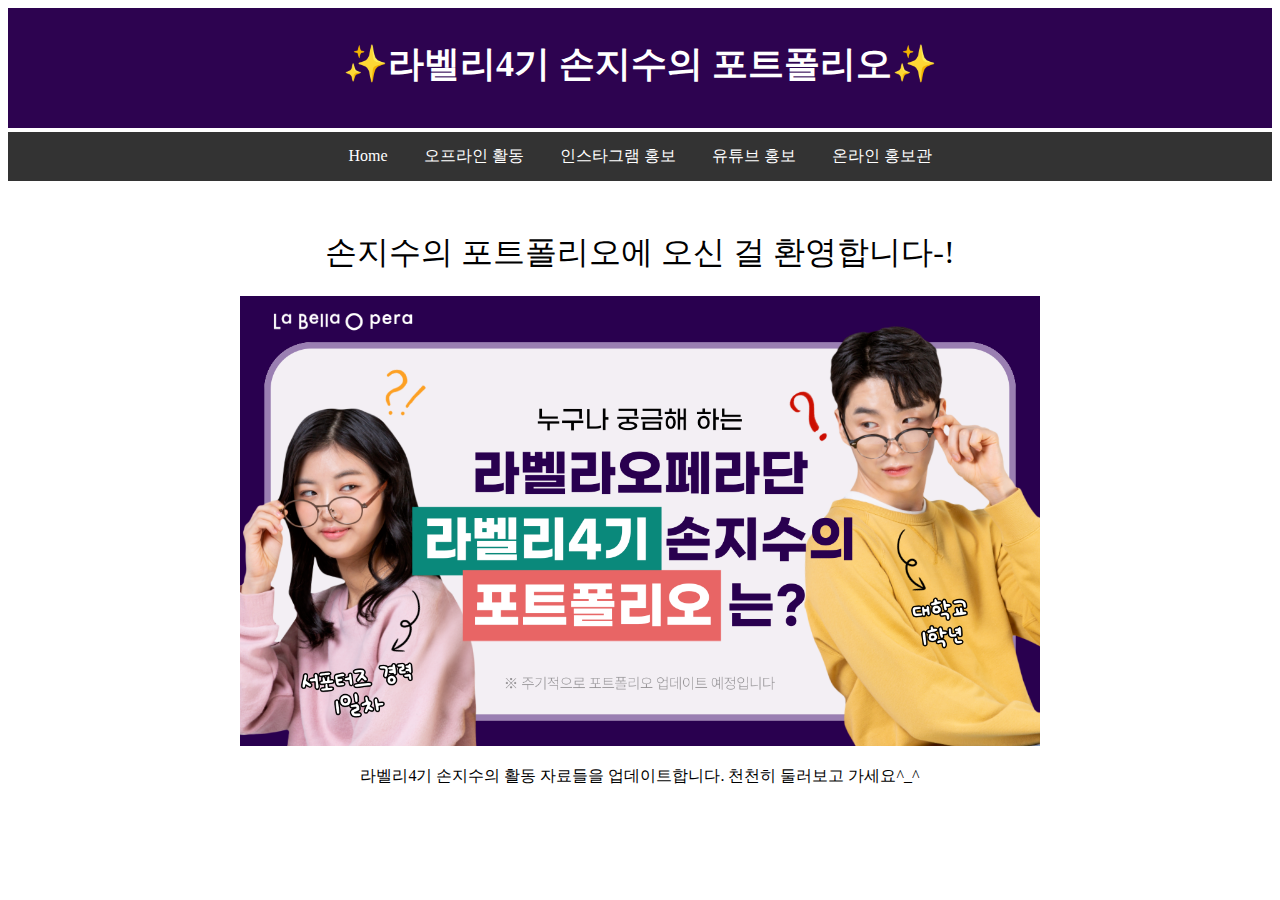
<file: index.html>
<!DOCTYPE html>
<html lang="ko">
<head>
  <meta charset="UTF-8">
  <meta name="viewport" content="width=device-width, initial-scale=1.0">
  <title>라벨리4기 활동자료✨</title>
  <link href="https://webfontworld.github.io/gmarket/GmarketSans.css" rel="stylesheet">
  <link rel="stylesheet" href="./css/mystyle.css">
  <style>    
  * {
    font-family: 'GmarketSans';
  }
  .menu-wrapper {
  text-align: center;
  }
</style>
</head>
<body>
  <svg height="120" width="100%">
    <defs>
      <linearGradient id="grad1" x1="0%" y1="0%" x2="100%" y2="0%">
        <stop offset="0%" style="stop-color:#2d0350;stop-opacity:1" />
        <stop offset="100%" style="stop-color:#2d0350;stop-opacity:1" />
      </linearGradient>
    </defs>
    <rect fill="url(#grad1)" x="0" y="0" width="100%" height="120" />
    <text fill="#ffffff" font-size="36" font-family="Verdana" font-weight="bold" x="50%" y="50%" text-anchor="middle" dominant-baseline="middle">✨라벨리4기 손지수의 포트폴리오✨</text>
    Sorry, your browser does not support inline SVG.
  </svg>

    
  <div class="menu-wrapper">
    <ul class="menu">
    <li><a class="active" href="https://jisoo53.github.io/testweb">Home</a></li>
    <li><a href="./html/offline.html">오프라인 활동</a></li>
    <li><a href="./html/instagram.html">인스타그램 홍보</a></li>
    <li><a href="./html/youtube.html">유튜브 홍보</a></li>
    <li class="dropdown">
      <a href="#" class="dropbtn">온라인 홍보관</a>
      <div class="dropdown-content" >
        <a href="https://instagram.com/mozzzi_soo?igshid=NGExMmI2YTkyZg==">인스타그램</a>
        <a href="https://www.youtube.com/channel/UCxrz887tYB3QMs16_xYTC7g">유튜브</a>
      </div>
    </li>
  </ul>
  </div>

  <div style="text-align: center;">
    <h1 style="font-weight: 300; margin-top: 50px;">손지수의 포트폴리오에 오신 걸 환영합니다-!</h1>
    <img src="./image/main.png" alt="Sample Image" style="width: 800px;">
    <p style="font-weight: 400;">라벨리4기 손지수의 활동 자료들을 업데이트합니다. 천천히 둘러보고 가세요^_^</p>
  </div>

</body>
</html>
</file>
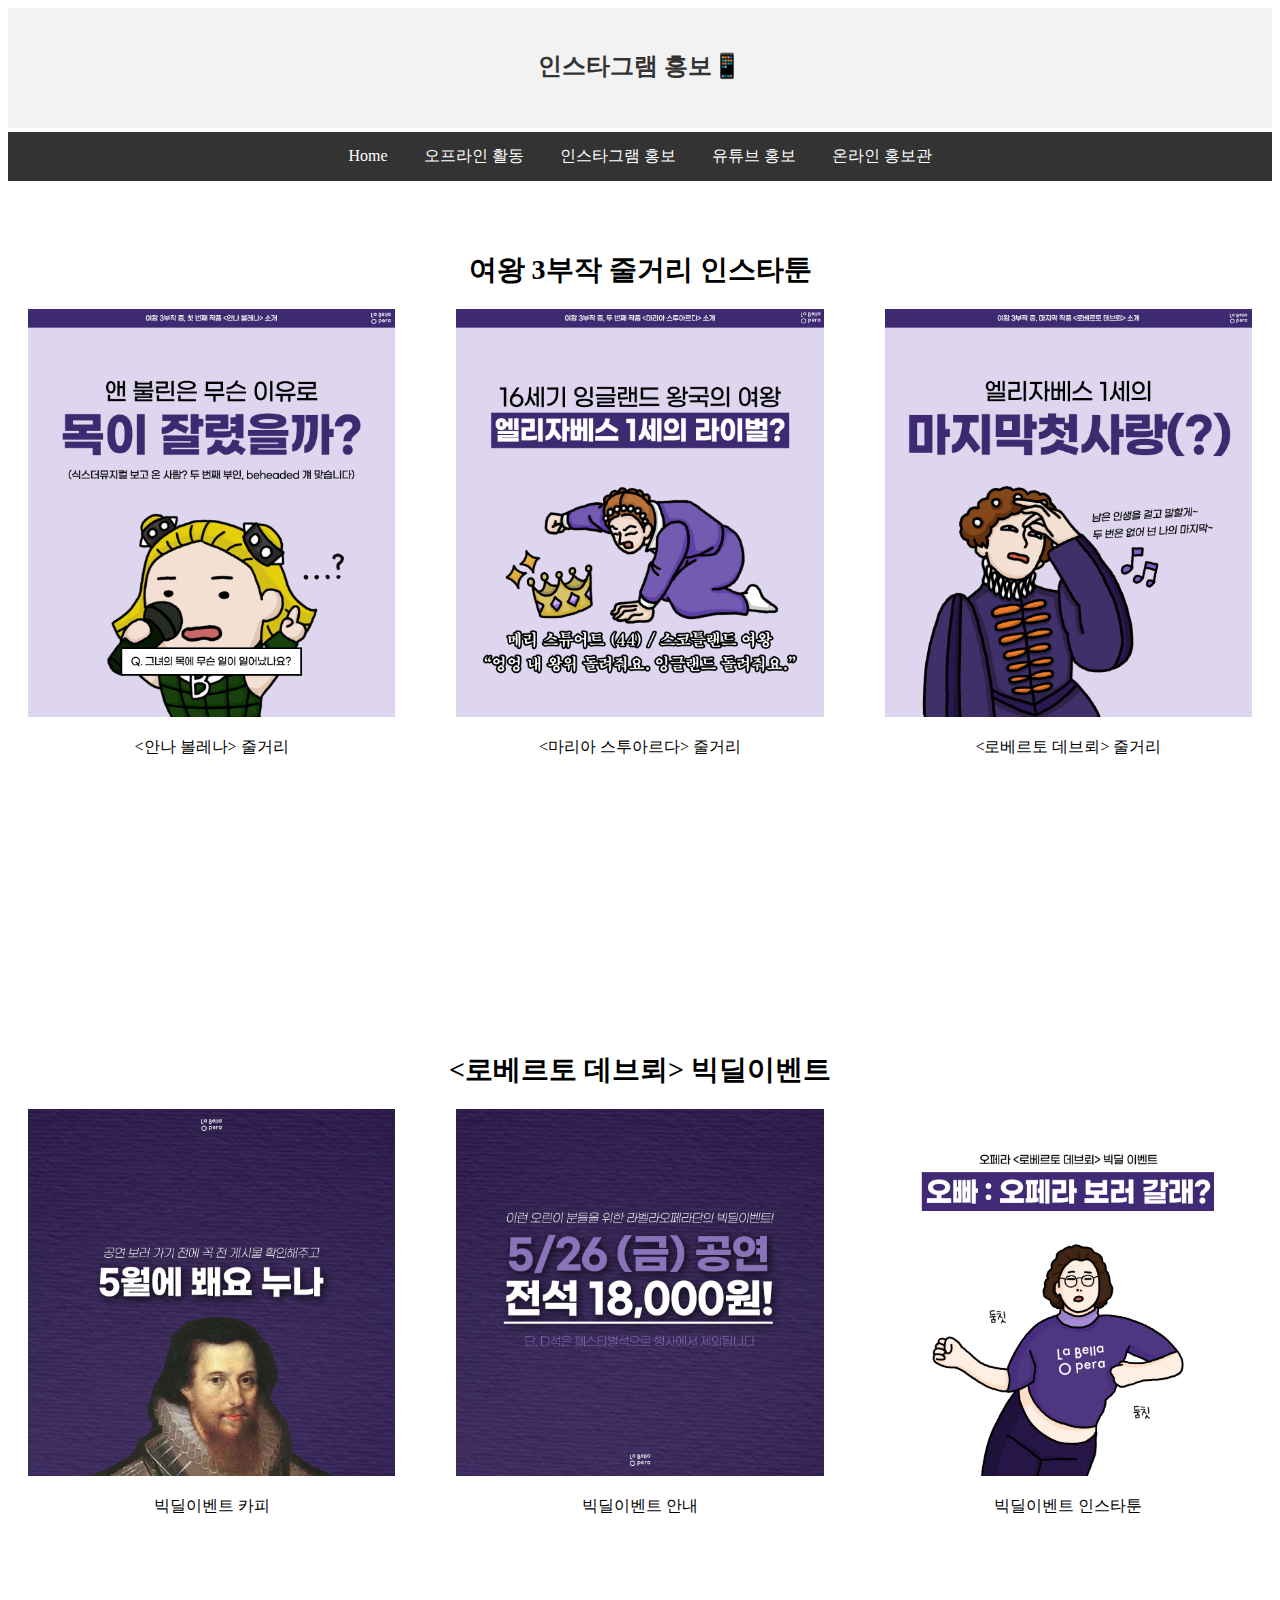
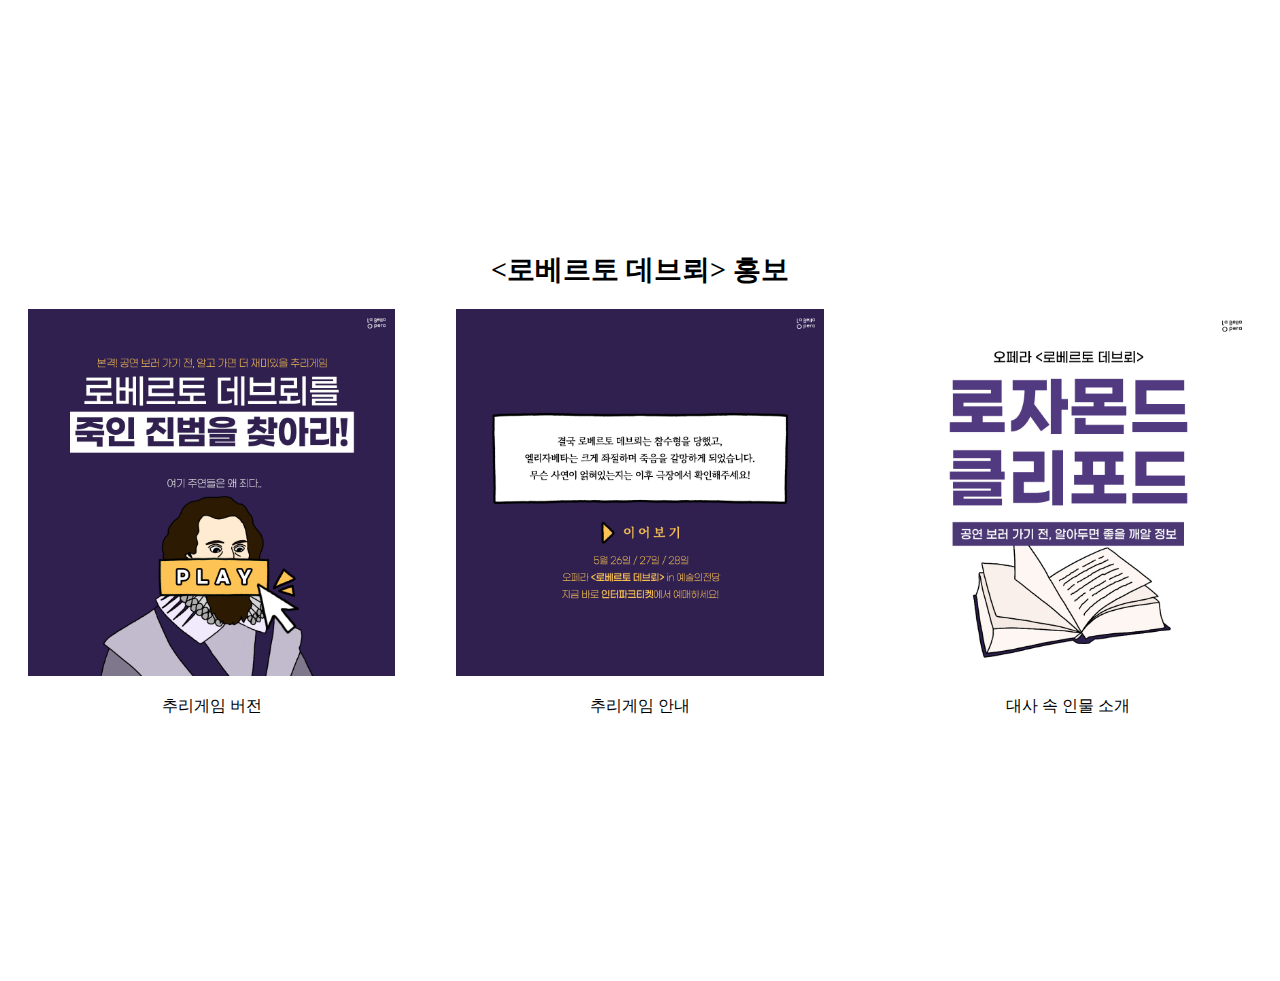
<file: html/instagram.html>
<!DOCTYPE html>
<html lang="ko">
<head>
  <meta charset="UTF-8">
  <meta name="viewport" content="width=device-width, initial-scale=1.0">
  <title>라벨리4기 활동자료✨</title>
  <link href="https://webfontworld.github.io/gmarket/GmarketSans.css" rel="stylesheet">
  <link rel="stylesheet" href="../css/mystyle.css">
  <style>
    * {
      font-family: 'GmarketSans';
    }
    .menu-wrapper {
    text-align: center;
  }
  article {
  float: left;
  padding: 20px;
  box-sizing:border-box; 
         /* 박스모델에서 박스의 크기는 기본적으로 콘텐츠의 크기만 계산(box-sizing:content-box;)
         아래에서 넓이를 70%로 지정했는데 패딩의 크기가 20px이 있어 실제 크기는 70%를 초과하게 됨
         box-sizing을 border-box 로 지정하면 **박스 크기 = 콘텐츠 크기+padding크기+border크기의 합**
         패딩의 크기를 포함한 article 영역의 전체 넓이를 70%로 맞추기 위해 border-box로 지정함 */
  width: 100%;
  background-color: #ffffff;
  height: 800px; /* only for demonstration, should be removed */
  }
  </style>

    <style>
      h1 {
          text-align: center;
          margin-top: 50px;
          font-size: 28px;
      }
      
      .thumbnail-container {
          display: flex;
          justify-content: space-between;
          margin-top: 20px;
      }
      
      .thumbnail {
          width: 30%;
          margin-bottom: 20px;
          text-align: center;
      }
      
      .thumbnail img {
          width: 100%;
      }
      
      .thumbnail p {
          text-align: center;
      }
  </style>
  
</head>
<body>
  <svg height="120" width="100%">
    <defs>
      <linearGradient id="grad1" x1="0%" y1="0%" x2="100%" y2="0%">
        <stop offset="0%" style="stop-color:#f2f2f2;stop-opacity:1" />
        <stop offset="100%" style="stop-color:#f2f2f2;stop-opacity:1" />
      </linearGradient>
    </defs>
    <rect fill="url(#grad1)" x="0" y="0" width="100%" height="120" />
    <text fill="#333333" font-size="24" font-family="Verdana" font-weight="bold" x="50%" y="50%" text-anchor="middle" dominant-baseline="middle">인스타그램 홍보📱</text>
    Sorry, your browser does not support inline SVG.
  </svg>

    
  <div class="menu-wrapper">
    <ul class="menu">
      <li><a class="active" href="https://jisoo53.github.io/testweb/">Home</a></li>
      <li><a href="./offline.html">오프라인 활동</a></li>
      <li><a href="./instagram.html">인스타그램 홍보</a></li>
      <li><a href="./youtube.html">유튜브 홍보</a></li>
      <li class="dropdown">
        <a href="#" class="dropbtn">온라인 홍보관</a>
        <div class="dropdown-content" >
          <a href="https://instagram.com/mozzzi_soo?igshid=NGExMmI2YTkyZg==">인스타그램</a>
          <a href="https://www.youtube.com/channel/UCxrz887tYB3QMs16_xYTC7g">유튜브</a>
        </div>  
    </li>
  </ul>
  </div>

  <article>
    <h1>여왕 3부작 줄거리 인스타툰</h1>
    <div class="thumbnail-container">
        <div class="thumbnail">
            <img src="../image/anna.jpg" alt="Image 1">
            <p><안나 볼레나> 줄거리</p>
        </div>
        <div class="thumbnail">
            <img src="../image/mary.jpg" alt="Image 2">
            <p><마리아 스투아르다> 줄거리</p>
        </div>
        <div class="thumbnail">
            <img src="../image/roberto.jpg" alt="Image 3">
            <p><로베르토 데브뢰> 줄거리</p>
        </div>
    </div>
  </article>

  <article>
      <h1><로베르토 데브뢰> 빅딜이벤트</h1>
      <div class="thumbnail-container">
          <div class="thumbnail">
              <img src="../image/may.jpg" alt="Image 1">
              <p>빅딜이벤트 카피</p>
          </div>
          <div class="thumbnail">
              <img src="../image/bigdeal.jpg" alt="Image 2">
              <p>빅딜이벤트 안내</p>
          </div>
          <div class="thumbnail">
              <img src="../image/ganda.jpg" alt="Image 3">
              <p>빅딜이벤트 인스타툰</p>
          </div>
      </div>
    </article>

    <article>
      <h1><로베르토 데브뢰> 홍보</h1>
      <div class="thumbnail-container">
          <div class="thumbnail">
                <img src="../image/game.jpg" alt="Image 1">
               <p>추리게임 버전</p>
          </div>
           <div class="thumbnail">
              <img src="../image/link.jpg" alt="Image 2">
              <p>추리게임 안내</p>
          </div>
           <div class="thumbnail">
               <img src="../image/book.jpg" alt="Image 3">
              <p>대사 속 인물 소개</p>
          </div>
      </div>
    </article>

</body>
</html>
</file>
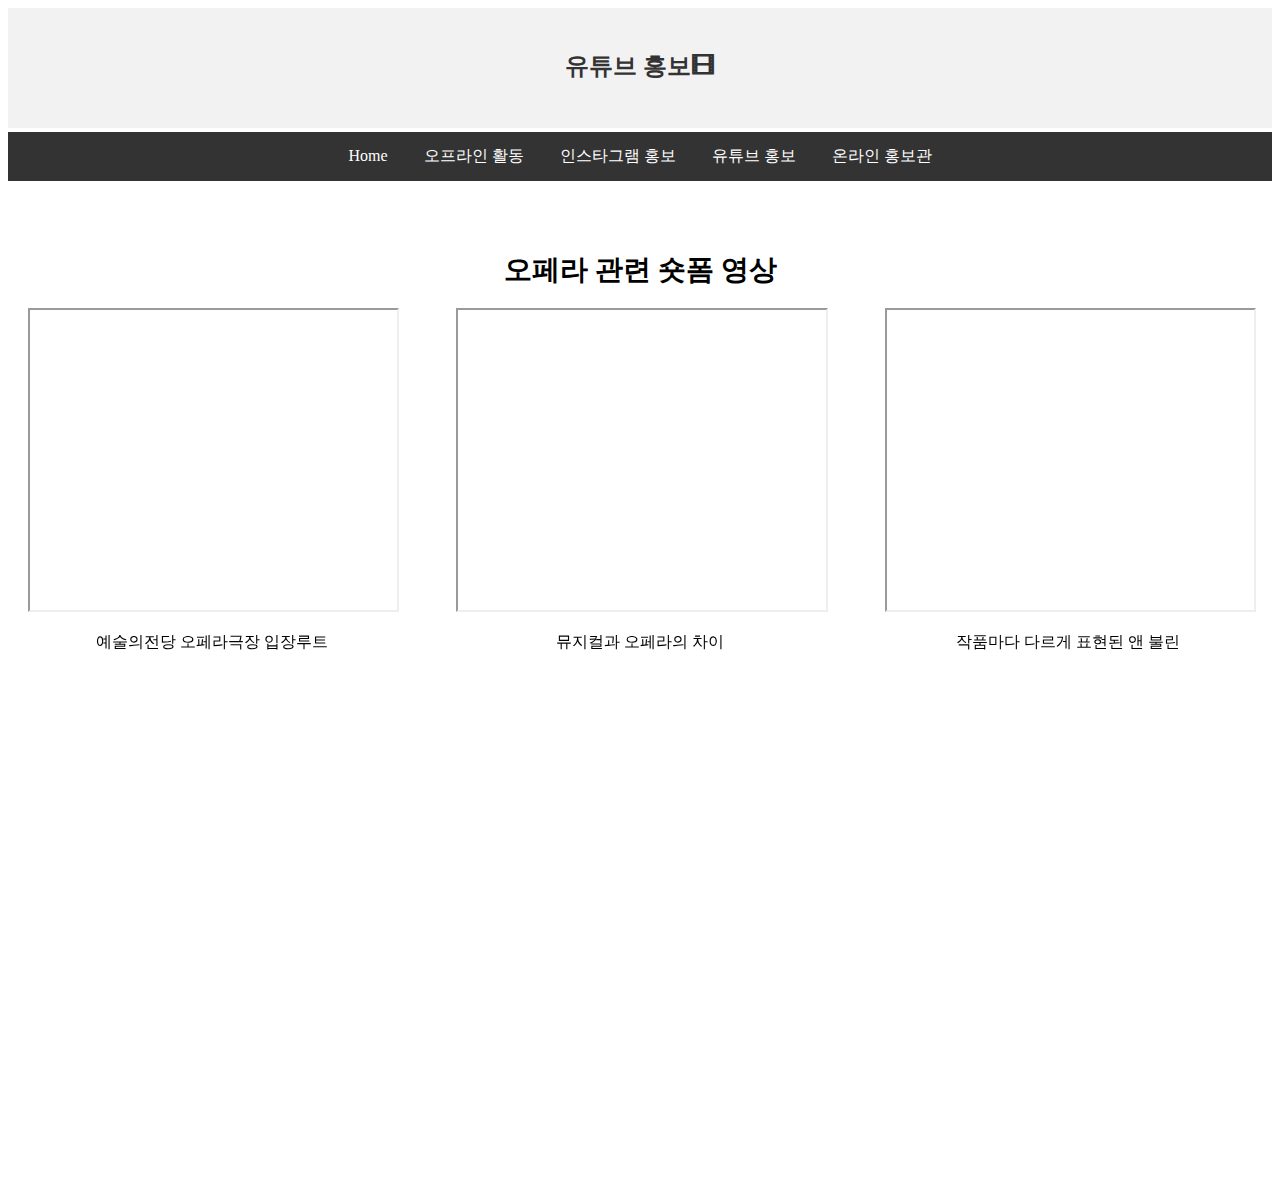
<file: html/youtube.html>
<!DOCTYPE html>
<html lang="ko">
<head>
  <meta charset="UTF-8">
  <meta name="viewport" content="width=device-width, initial-scale=1.0">
  <title>라벨리4기 활동자료✨</title>
  <link href="https://webfontworld.github.io/gmarket/GmarketSans.css" rel="stylesheet">
  <link rel="stylesheet" href="../css/mystyle.css">

  <style>
        * {
      font-family: 'GmarketSans';
    }
    .menu-wrapper {
    text-align: center;
    }
  article {
  float: left;
  padding: 20px;
  box-sizing:border-box; 
         /* 박스모델에서 박스의 크기는 기본적으로 콘텐츠의 크기만 계산(box-sizing:content-box;)
         아래에서 넓이를 70%로 지정했는데 패딩의 크기가 20px이 있어 실제 크기는 70%를 초과하게 됨
         box-sizing을 border-box 로 지정하면 **박스 크기 = 콘텐츠 크기+padding크기+border크기의 합**
         패딩의 크기를 포함한 article 영역의 전체 넓이를 70%로 맞추기 위해 border-box로 지정함 */
  width: 100%;
  background-color: #ffffff;
  height: 1000px; /* only for demonstration, should be removed */
  }
    h1 {
      text-align: center;
      margin-top: 50px;
      font-size: 28px;
    }
  </style>
</head>
<body>
  <svg height="120" width="100%">
    <defs>
      <linearGradient id="grad1" x1="0%" y1="0%" x2="100%" y2="0%">
        <stop offset="0%" style="stop-color:#f2f2f2;stop-opacity:1" />
        <stop offset="100%" style="stop-color:#f2f2f2;stop-opacity:1" />
      </linearGradient>
    </defs>
    <rect fill="url(#grad1)" x="0" y="0" width="100%" height="120" />
    <text fill="#333333" font-size="24" font-family="Verdana" font-weight="bold" x="50%" y="50%" text-anchor="middle" dominant-baseline="middle">유튜브 홍보🎞</text>
    Sorry, your browser does not support inline SVG.
  </svg>  
    
  <div class="menu-wrapper">
    <ul class="menu">  
    <li><a class="active" href="https://jisoo53.github.io/testweb">Home</a></li>
    <li><a href="./offline.html">오프라인 활동</a></li>
    <li><a href="./instagram.html">인스타그램 홍보</a></li>
    <li><a href="./youtube.html">유튜브 홍보</a></li>
    <li class="dropdown">
      <a href="#" class="dropbtn">온라인 홍보관</a>
      <div class="dropdown-content" >
        <a href="https://instagram.com/mozzzi_soo?igshid=NGExMmI2YTkyZg==">인스타그램</a>
        <a href="https://www.youtube.com/channel/UCxrz887tYB3QMs16_xYTC7g">유튜브</a>
      </div>
    </li>
  </ul>
  </div>

  <article>
    <h1 style="text-align: center; margin-top: 50px; font-size: 28px;">오페라 관련 숏폼 영상</h1>
    <div class="video-container">
      <div class="video">
        <iframe width="420" height="315" src="https://www.youtube.com/embed/mgNj7zx3rk8"></iframe>
        <p class="description">예술의전당 오페라극장 입장루트</p>
      </div>
      <div class="video">
        <iframe width="420" height="315" src="https://www.youtube.com/embed/2PqqlJD11Gc"></iframe>
        <p class="description">뮤지컬과 오페라의 차이</p>
      </div>
      <div class="video">
        <iframe width="420" height="315" src="https://www.youtube.com/embed/1Jij5v1w-dk"></iframe>
        <p class="description">작품마다 다르게 표현된 앤 불린</p>
      </div>
    </div>
  </article>

  <style>
    .video-container {
      display: flex;
      justify-content: space-between;
      margin-bottom: 20px;
    }
  
    .video-container .video {
      width: 30%;
    }
  
    .video-container iframe {
      width: 100%;
      height: 300px;
    }
  
    .video-container .description {
      text-align: center;
    }
  </style>

  
</body>
</html>
</file>
<file: css/mystyle.css>
ul {
  list-style-type: none;
  margin: 0;
  padding: 0;
  overflow: visible;  
  /* 드롭다운메뉴가 확장될 때 메뉴 공간이 부족하여 오버플로우 발생
     overflow: visible; 은 오버클로우되는 콘텐츠를 잘라내지 않고 
     영역 범위 밖까지 콘텐츠를 출력함
     overflow: hidden은 오버클로우되는 콘텐츠를 잘라냄. */
  background-color: #333;
  position: sticky;
  top:0px;
  /* position: sticky는 미리 정의한 위치에 도달하기 전에는 
               다른 요소와 함께 스크롤 됨
     위치를 정의하기 위해 left, right, top, bottom 속성 사용
     top:0px; 은 화면(뷰포트)의 상단 0px 위치를 지정
     ul 요소는 뷰포트의 상단 0px 위치에 도달하면 sticky가 됨. 
     sticky는 화면에 마치 붙여놓은 것처럼 위치가 고정되는 것을 의미  
     스크롤 할 때 다른 요소는 함께 스크롤되지만 
     ul요소는 상단 0px 위치에 고정되어 움직이지 않음.  */
}

li {
  /* float: left; */
  display: inline-block;
  /* 가로방향으로 메뉴를 만들기 위해 두가지 방법 모두 사용 가능
     float: left;  => li항목을 float(부유)시키고 왼쪽부터 차례로 배치 
     display: inline-block; => 기본적으로 li는 display: block 요소임
                               즉, li항목 출력 후 줄바꿈이 일어남
     inline-block은 줄바꿈이 일어나지 않음
     따라서 li항목 출력 후 줄바꿈 없이 다음 li 항목이 가로방향으로 출력됨                           
     */
}

li a, .dropbtn {
  display: inline-block;
  /* a 요소와 .dropbtn(이것도 a 요소임)은 기본적으로 display: inline 요소임
     inline 요소는 block 요소와 달리 콘텐츠의 크기만큼만 영역을 차지함
     당연히 width, height, padding, margin 적용하지 못함. 
     아래와 같이 padding: 14px 16px;을 지정하면 보기 좋게 출력됨. 
     그러기 위해서는 display: inline-block로 바꾸어 주어야 함. 
     결과적으로 width, height, padding, margin 적용 가능함. 
     하지만 display: block 요소처럼 줄바꿈은 발생하지 않음.   
  */
  padding: 14px 16px;
  color: white;
  text-align: center;
  text-decoration: none;
}

li a:hover, .dropdown:hover .dropbtn {
  background-color: #2d0350;
}
/*     
li.dropdown {
  display: inline-block;
}
*/
.dropdown-content {
  /* .dropdown-content 클래스 요소는 구글, 유튜브, 네이버를 포함하는 
      확장되는 드롭다운 콘텐츠임. */
  display: none; /* 처음에는 드롭다운 메뉴가 보이지 않도록 설정 
                    사용자가 드롭다운 메뉴에 마우스오버하면 
                    display: block;으로 변경하여 보이게 함 
                    테스트를 할때는 메뉴가 보이지 않기 때문에
                    display: block로 하고 테스트하길 바람.  */
  position: absolute; 
  /* position: absolute; 는 출력되는 위치의 기준점을 정할 때 
     가장 가까운 조상(position: static;이 아니어야 함)을 기준점으로 사용 
     기본적으로 요소의 position 속성은 static으로 설정됨. 
     position: static은 normal flow에 따라 요소의 출력 위치가 정해짐
     html문서의 요소는 상단에서 하단으로 좌에서 우로 차례로 출력하는 것이
     normal flow(정상적인 흐름)임. 
     ***
     여기서, .dropdown-content의 아버지가 <li class="dropdown"> 요소임. 
             <li class="dropdown"> 요소는 position 속성을 지정하지 않음
             즉, position 속성은 기본값인 static으로 간주됨. 
     그렇다면 .dropdown-content의 할아버지를 살펴보자.     
             할아버지는 <ul>이고 position: sticky;로 설정함.
             따라서 <ul>요소를 기준으로 출력 위치가 결정됨       
  */
  background-color: #f9f9f9;
  min-width: 160px;
  box-shadow: 0px 8px 16px 0px rgba(0,0,0,0.2);
            /* 요소에 테두리(border)를 그리는 대신에 
               카드 형태의 박스의 그림지 효과를 줌. 
               오른쪽(0px), 아래(8px),
               blur(번짐, 16px), 확산(0px)
               그림자색 rgba(0,0,0,0.2) */
  z-index: 1; /* z-index 기본값은 0
                 요소들이 겹쳐질 때 z-index 값이 클수록 위쪽에 배치
                 아랫쪽에 배치되면 보이지 않거나 선택하지 못하게 됨. */
           
}

.dropdown-content a {
  color: black;
  padding: 12px 16px;
  text-decoration: none;
  display: block; 
  /* .dropdown-content a => .dropdown-content클래스의 후손인 a 
    a 요소는 기본적으로 display: inline 요소임 
     inline 요소는 block 요소와 달리 콘텐츠의 크기만큼만 영역을 차지함
     width, height, padding, margin 적용하지 못함. 
     특히, display: block 요소처럼 줄바꿈도 발생하지 않음.
     display: block로 바꾸어 주면 줄바꿈이 일어남. 
     구글
     유튜브
     네이버
     처럼 줄을 바꾸면서 드롭다운 목록이 출력됨. 
  */
  text-align: left;
}

.dropdown-content a:hover {background-color: #ebc839;}

.dropdown:hover .dropdown-content {
  display: block; /* 마우스 오버시 드롭다운 메뉴가 보이도록 설정 */
}
</file>
